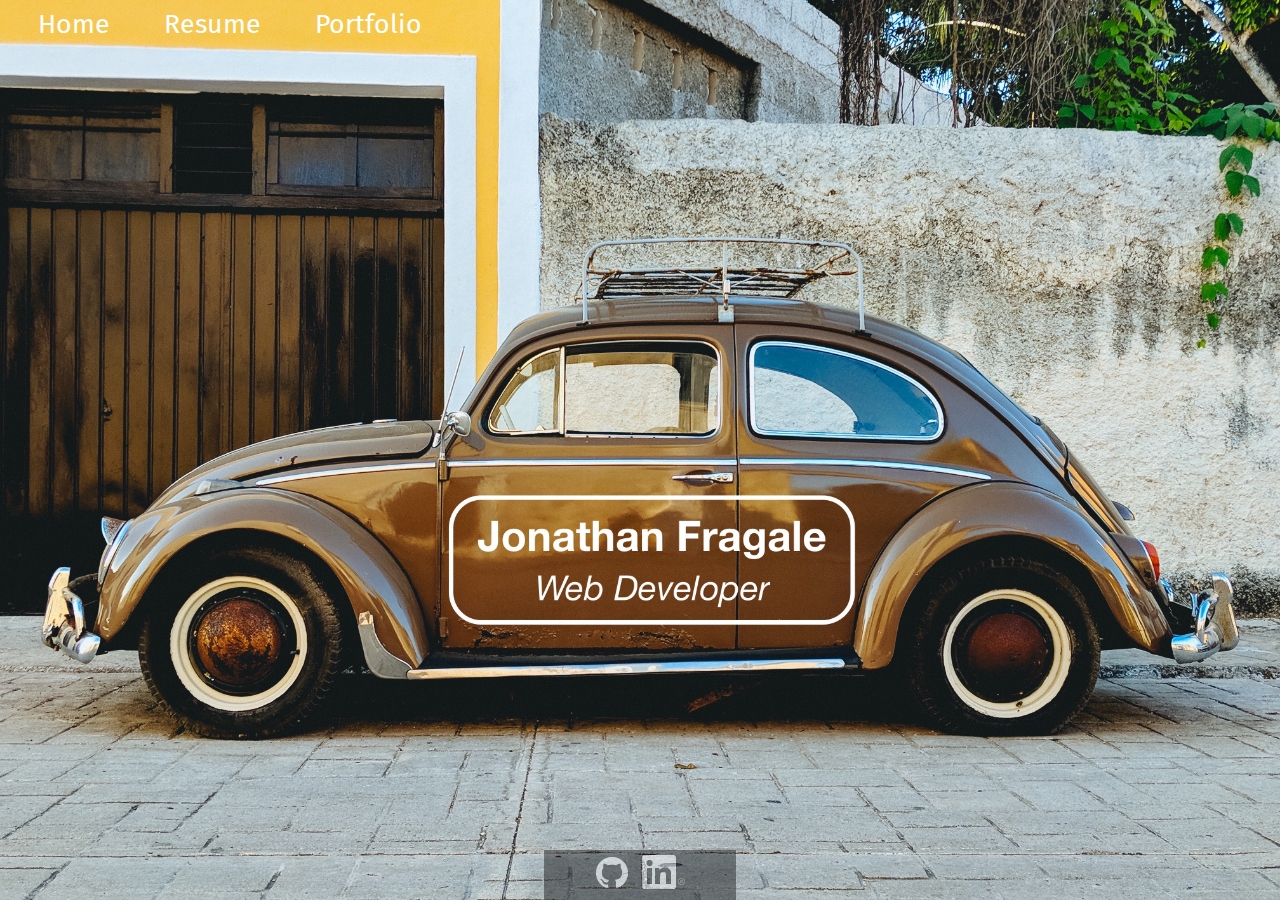
<file: index.html>
<!DOCTYPE html>
<html lang="en">

<head>
    <meta charset="UTF-8">
    <meta name="viewport" content="width=device-width, initial-scale=1.0">
    <meta http-equiv="X-UA-Compatible" content="ie=edge">
    <link rel="stylesheet" href="style.css">
    <link href="https://fonts.googleapis.com/css?family=Fira+Sans" rel="stylesheet">
    <link rel="icon" href="bulldog.jpg">
    <title>JTFragale</title>
</head>

<body>
    <div class="main">
        <div id="first">
        </div>
        <header>
            <nav>
                <div class="navbar">
                    <div>
                        <a class="link" href="index.html">Home</a>
                        <a class="link" href="resume.html">Resume</a>
                        <a class="link" href="projects.html">Portfolio</a>
                    </div>
                </div>
            </nav>
        </header>
        <!-- <div class="container-one">
            <h1>Jonathan Fragale</h1>
        </div> -->
        <footer>
            <div class="container-two">
                <a href="https://github.com/jtfragale">
                    <img class="icon" src="GitHub-Mark-Light-32px.png">
                </a>
                <a href="https://www.linkedin.com/in/jonathan-fragale-035027158/">
                    <img class="icon" src="In-White-34px-R.png">
                </a>
            </div>
        </footer>
    </div>
</body>

</html>
</file>
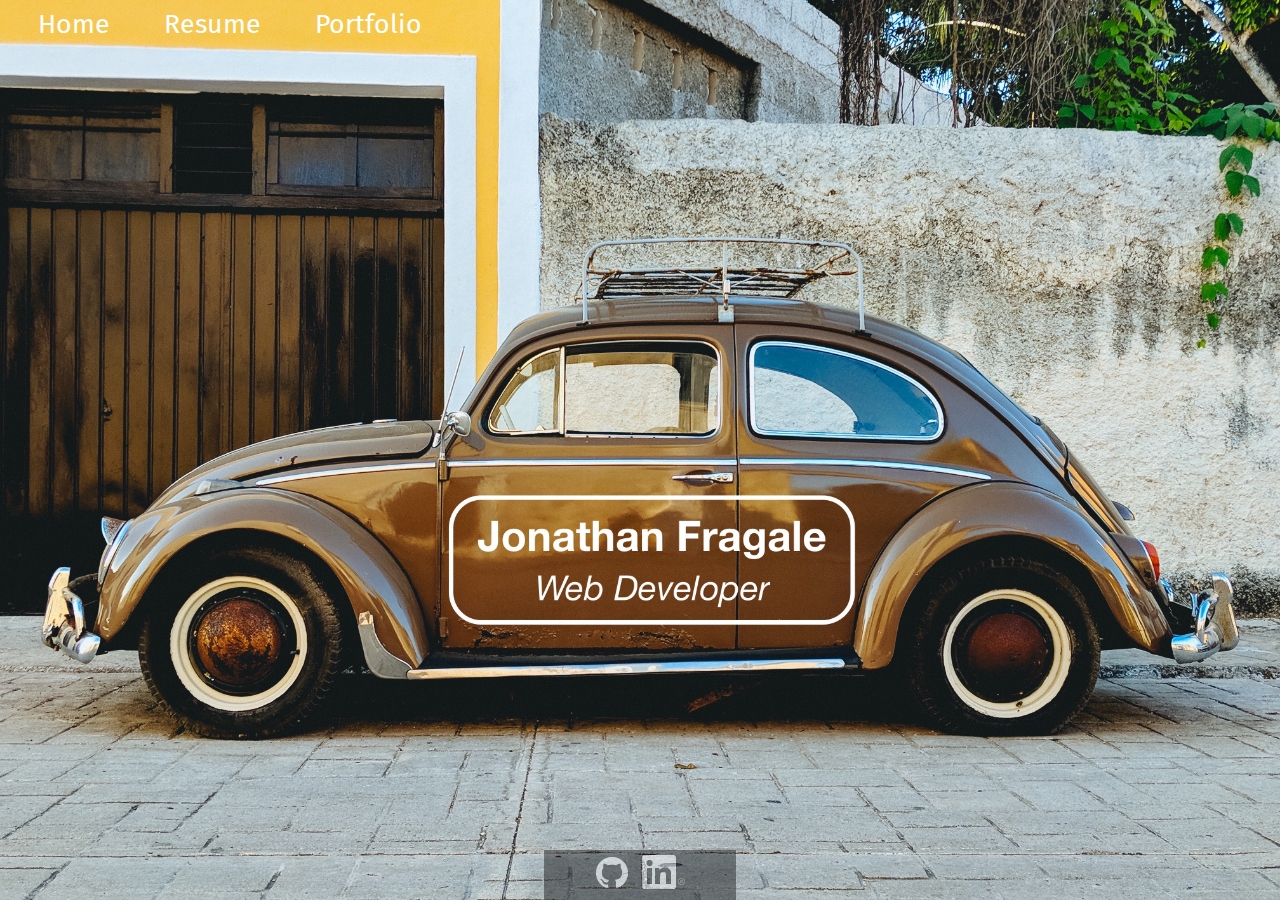
<file: portfolio-edit/index.html>
<!DOCTYPE html>
<html lang="en">

<head>
    <meta charset="UTF-8">
    <meta name="viewport" content="width=device-width, initial-scale=1.0">
    <meta http-equiv="X-UA-Compatible" content="ie=edge">
    <link rel="stylesheet" href="style.css">
    <link href="https://fonts.googleapis.com/css?family=Fira+Sans" rel="stylesheet">
    <link rel="icon" href="images/bulldog.jpg">
    <title>JTFragale</title>
</head>

<body>
    <div class="main">
        <div id="first">
        </div>
        <header>
            <nav>
                <div class="navbar">
                    <div>
                        <a class="link" href="index.html">Home</a>
                        <a class="link" href="resume.html">Resume</a>
                        <a class="link" href="projects.html">Portfolio</a>
                    </div>
                </div>
            </nav>
        </header>
        <!-- <div class="container-one">
            <h1>Jonathan Fragale</h1>
        </div> -->
        <footer>
            <div class="container-two">
                <a href="https://github.com/jtfragale">
                    <img class="icon" src="images/GitHub-Mark-Light-32px.png">
                </a>
                <a href="https://www.linkedin.com/in/jonathan-fragale-035027158/">
                    <img class="icon" src="images/In-White-34px-R.png">
                </a>
            </div>
        </footer>
    </div>
</body>

</html>
</file>
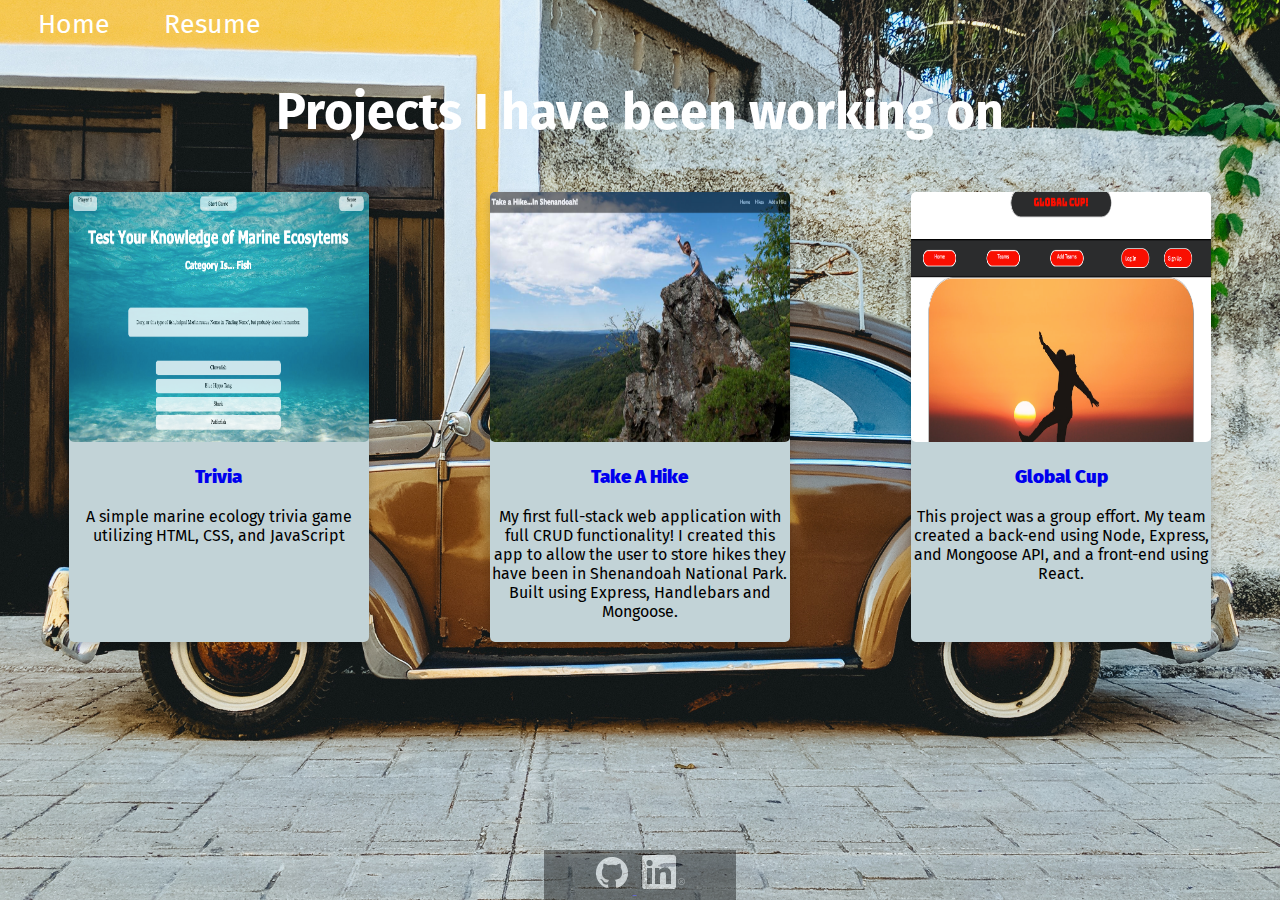
<file: projects.html>
<!DOCTYPE html>
<html lang="en">

<head>
    <meta charset="UTF-8">
    <meta name="viewport" content="width=device-width, initial-scale=1.0">
    <meta http-equiv="X-UA-Compatible" content="ie=edge">
    <link rel="stylesheet" href="style.css">
    <link href="https://fonts.googleapis.com/css?family=Fira+Sans" rel="stylesheet">
    <link rel="icon" href="bulldog.jpg">
    <title>JTFragale</title>
</head>

<body class="body2">
    <div class="main">
        <div id="first">
        </div>
        <header>
            <nav>
                <div class="navbar">
                    <div>
                        <a class="link" href="index.html">Home</a>
                        <a class="link" href="resume.html">Resume</a>
                    </div>
                </div>
            </nav>
        </header>
        <div class="project-text">
            <h2>Projects I have been working on</h2>
        </div>
        <div class="projects">
            <div class="card">
                <img src="Trivia.png" alt="pic" %>
                <div class="container">
                    <h3>
                        <a href="https://jtfragale.github.io/Project-1/">
                            <b>Trivia</b>
                        </a>
                    </h3>
                    <P>A simple marine ecology trivia game utilizing HTML, CSS, and JavaScript</P>
                </div>
            </div>
            <div class="card">
                <img src="Hiking.png" alt="pic" style="width:100" %>
                <div class="container">
                    <h3>
                        <a href="https://hike-shenandoah.herokuapp.com/">
                            <b>Take A Hike</b>
                        </a>
                    </h3>
                    <P>My first full-stack web application with full CRUD functionality! I created this app to allow the user
                        to store hikes they have been in Shenandoah National Park. Built using Express, Handlebars and Mongoose.</P>
                </div>
            </div>
            <div class="card">
                <img src="globalcup1.png" alt="pic" style="width:100" %>
                <div class="container">
                    <h3>
                        <a href="https://globalcup.surge.sh/">
                            <b>Global Cup</b>
                        </a>
                    </h3>
                    <P>This project was a group effort. My team created a back-end using Node, Express, and Mongoose API, and
                        a front-end using React.</P>
                </div>
            </div>
        </div>
        <footer>
            <div class="container-two">
                <a href="https://github.com/jtfragale">
                    <img class="icon" src="GitHub-Mark-Light-32px.png">
                </a>
                <a href="https://www.linkedin.com/in/jonathan-fragale-035027158/">
                    <img class="icon" src="In-White-34px-R.png">
                </a>
            </div>
        </footer>
    </div>
</body>

</html>
</file>
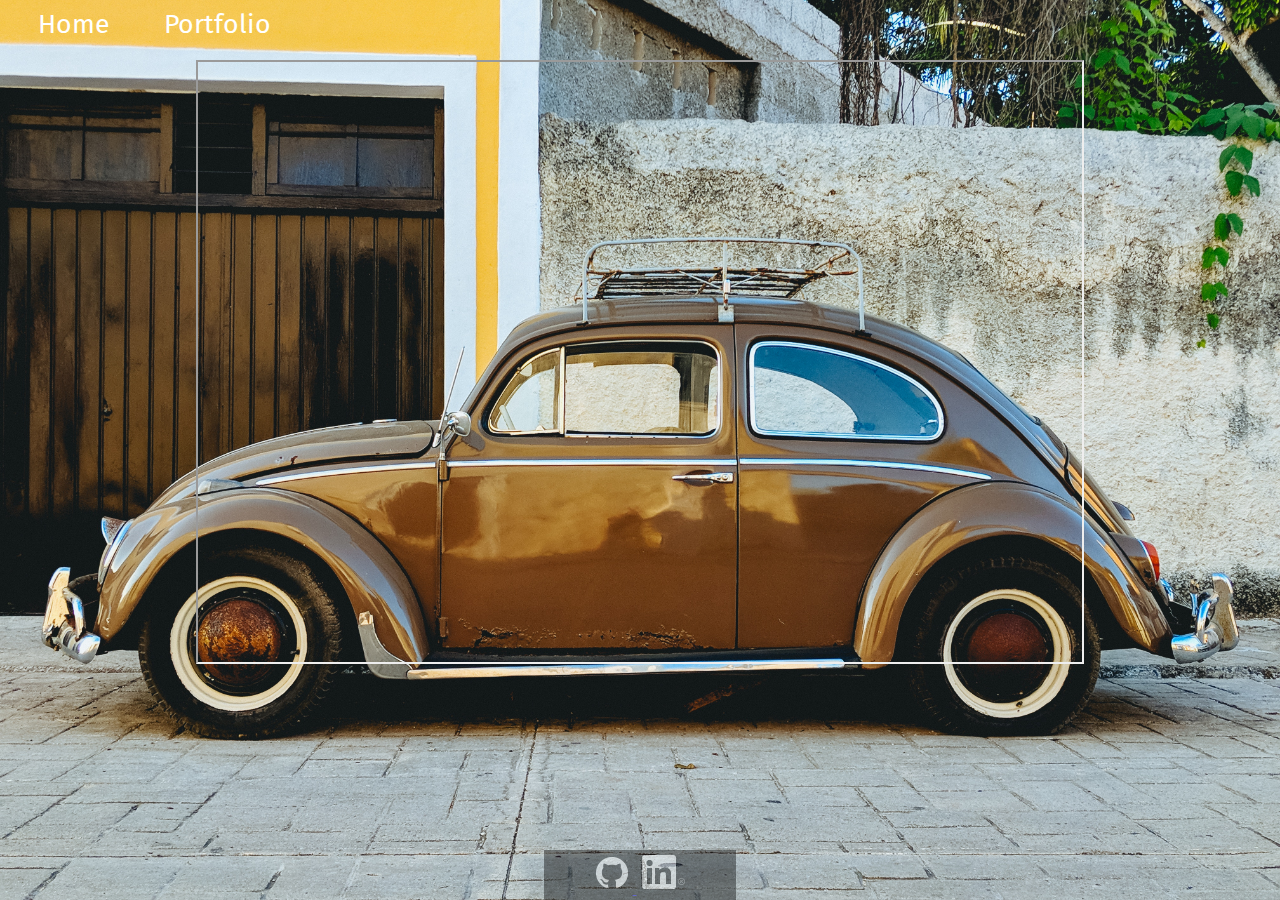
<file: resume.html>
<!DOCTYPE html>
<html lang="en">

<head>
    <meta charset="UTF-8">
    <meta name="viewport" content="width=device-width, initial-scale=1.0">
    <meta http-equiv="X-UA-Compatible" content="ie=edge">
    <link rel="stylesheet" href="style.css">
    <link href="https://fonts.googleapis.com/css?family=Fira+Sans" rel="stylesheet">
    <link rel="icon" href="bulldog.jpg">
    <title>JTFragale</title>
</head>

<body class="body2">
    <header>
        <nav>
            <div class="navbar">
                <div>
                    <a class="link" href="index.html">Home</a>
                    <a class="link" href="projects.html">Portfolio</a>
                </div>
            </div>
        </nav>
    </header>
    <div class="resume">
        <iframe src="Resume.pdf" width="70%" height="600">
        </iframe>
    </div>
    <footer>
        <div class="container-two">
            <a href="https://github.com/jtfragale">
                <img class="icon" src="GitHub-Mark-Light-32px.png">
            </a>
            <a href="https://www.linkedin.com/in/jonathan-fragale-035027158/">
                <img class="icon" src="In-White-34px-R.png">
            </a>
        </div>
    </footer>
</body>

</html>
</file>
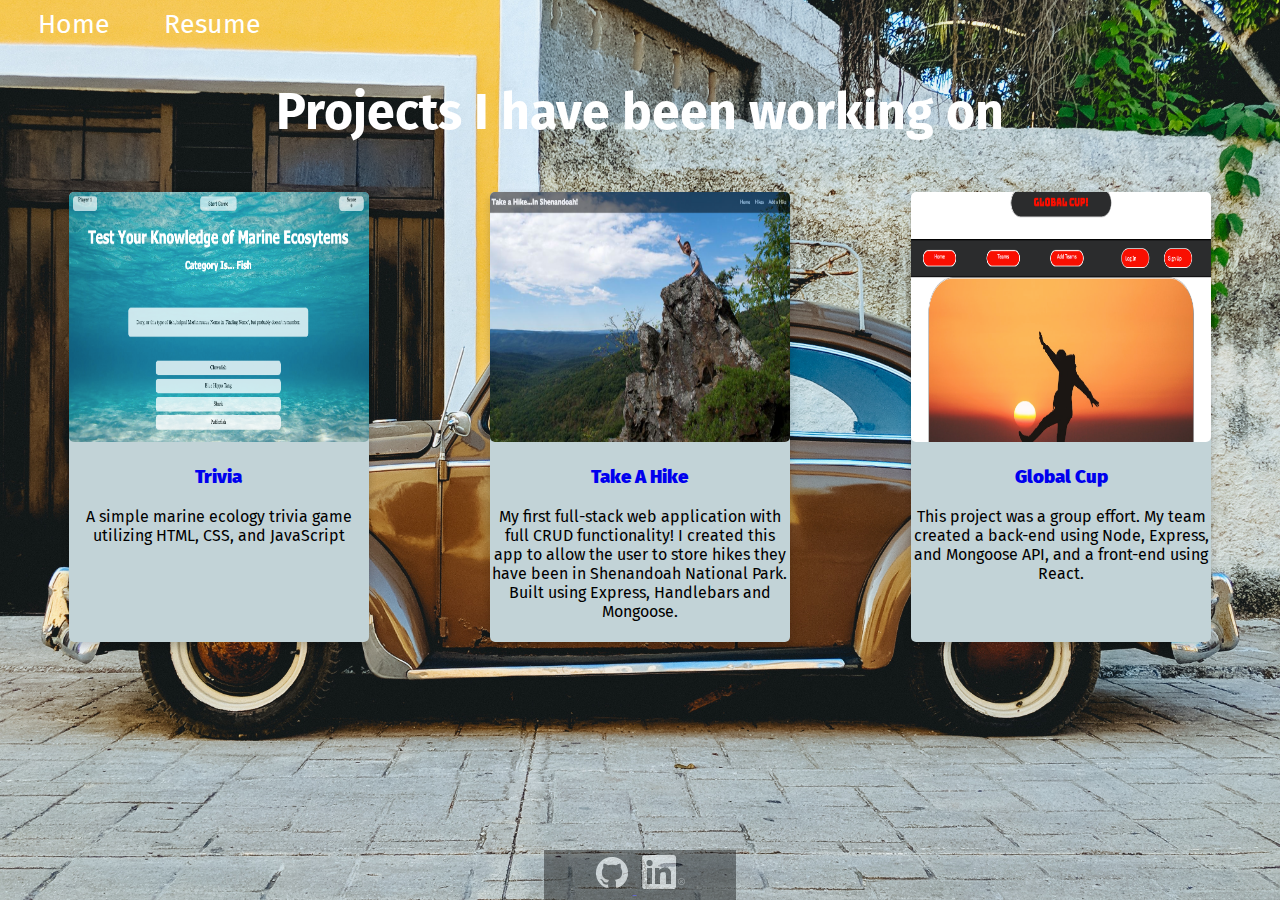
<file: portfolio-edit/projects.html>
<!DOCTYPE html>
<html lang="en">

<head>
    <meta charset="UTF-8">
    <meta name="viewport" content="width=device-width, initial-scale=1.0">
    <meta http-equiv="X-UA-Compatible" content="ie=edge">
    <link rel="stylesheet" href="style.css">
    <link href="https://fonts.googleapis.com/css?family=Fira+Sans" rel="stylesheet">
    <link rel="icon" href="images/bulldog.jpg">
    <title>JTFragale</title>
</head>

<body class="body2">
    <div class="main">
        <div id="first">
        </div>
        <header>
            <nav>
                <div class="navbar">
                    <div>
                        <a class="link" href="index.html">Home</a>
                        <a class="link" href="resume.html">Resume</a>
                    </div>
                </div>
            </nav>
        </header>
        <div class="project-text">
            <h2>Projects I have been working on</h2>
        </div>
        <div class="projects">
            <div class="card">
                <img src="images/Trivia.png" alt="pic" %>
                <div class="container">
                    <h3>
                        <a href="https://jtfragale.github.io/Project-1/">
                            <b>Trivia</b>
                        </a>
                    </h3>
                    <P>A simple marine ecology trivia game utilizing HTML, CSS, and JavaScript</P>
                </div>
            </div>
            <div class="card">
                <img src="images/Hiking.png" alt="pic" style="width:100" %>
                <div class="container">
                    <h3>
                        <a href="https://hike-shenandoah.herokuapp.com/">
                            <b>Take A Hike</b>
                        </a>
                    </h3>
                    <P>My first full-stack web application with full CRUD functionality! I created this app to allow the user
                        to store hikes they have been in Shenandoah National Park. Built using Express, Handlebars and Mongoose.</P>
                </div>
            </div>
            <div class="card">
                <img src="images/globalcup1.png" alt="pic" style="width:100" %>
                <div class="container">
                    <h3>
                        <a href="https://globalcup.surge.sh/">
                            <b>Global Cup</b>
                        </a>
                    </h3>
                    <P>This project was a group effort. My team created a back-end using Node, Express, and Mongoose API, and
                        a front-end using React.</P>
                </div>
            </div>
        </div>
        <footer>
            <div class="container-two">
                <a href="https://github.com/jtfragale">
                    <img class="icon" src="images/GitHub-Mark-Light-32px.png">
                </a>
                <a href="https://www.linkedin.com/in/jonathan-fragale-035027158/">
                    <img class="icon" src="images/In-White-34px-R.png">
                </a>
            </div>
        </footer>
    </div>
</body>

</html>
</file>
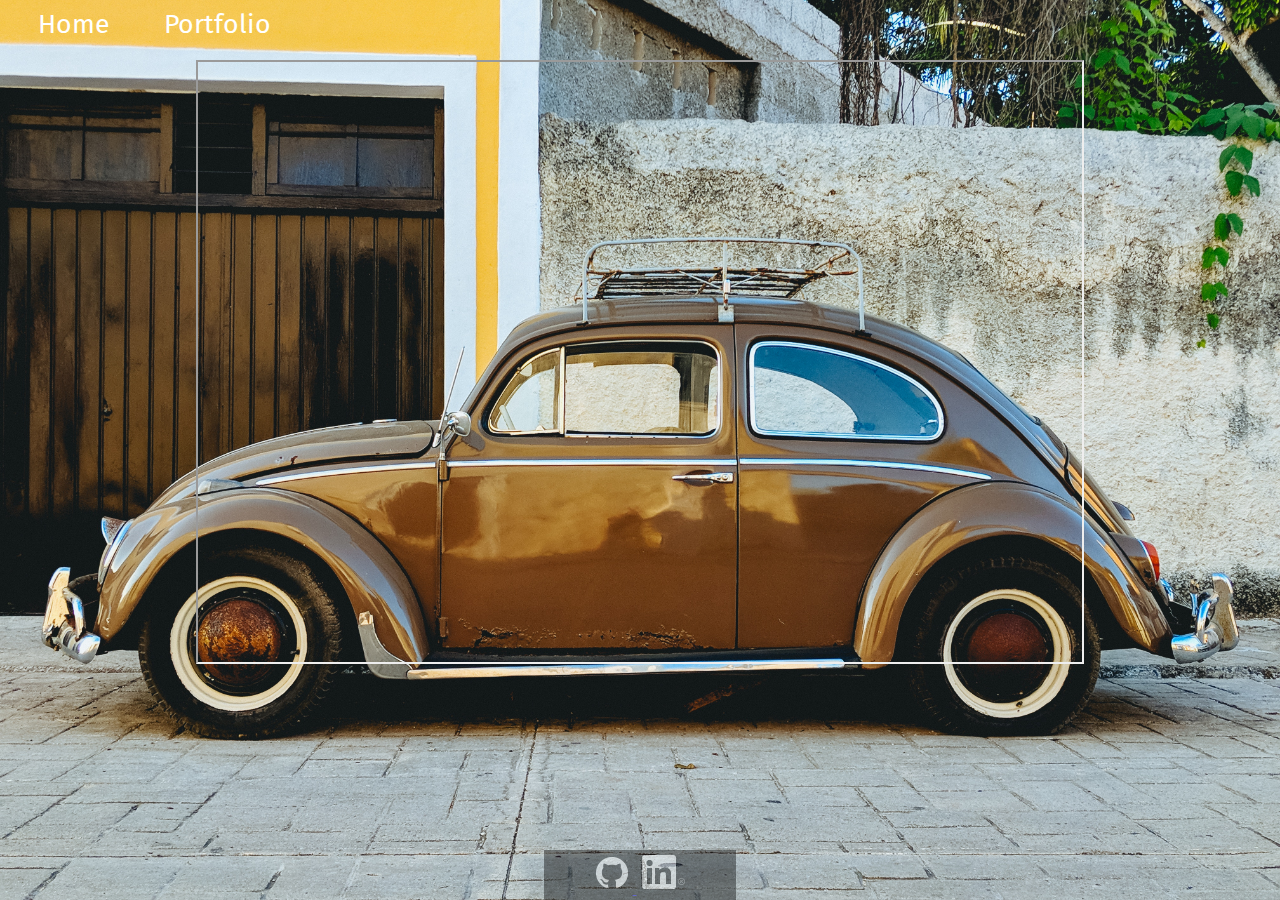
<file: portfolio-edit/resume.html>
<!DOCTYPE html>
<html lang="en">

<head>
    <meta charset="UTF-8">
    <meta name="viewport" content="width=device-width, initial-scale=1.0">
    <meta http-equiv="X-UA-Compatible" content="ie=edge">
    <link rel="stylesheet" href="style.css">
    <link href="https://fonts.googleapis.com/css?family=Fira+Sans" rel="stylesheet">
    <link rel="icon" href="images/bulldog.jpg">
    <title>JTFragale</title>
</head>

<body class="body2">
    <header>
        <nav>
            <div class="navbar">
                <div>
                    <a class="link" href="index.html">Home</a>
                    <a class="link" href="projects.html">Portfolio</a>
                </div>
            </div>
        </nav>
    </header>
    <div class="resume">
        <iframe src="images/Resume.pdf" width="70%" height="600">
        </iframe>
    </div>
    <footer>
        <div class="container-two">
            <a href="https://github.com/jtfragale">
                <img class="icon" src="images/GitHub-Mark-Light-32px.png">
            </a>
            <a href="https://www.linkedin.com/in/jonathan-fragale-035027158/">
                <img class="icon" src="images/In-White-34px-R.png">
            </a>
        </div>
    </footer>
</body>

</html>
</file>
<file: style.css>
body {
  background: url('beetle.jpg') no-repeat center center fixed;
  background-size: cover;
}

.body2 {
  background: url('beetle1.jpg') no-repeat center center fixed;
  background-size: cover;
}

header {
  /* background: black; */
  /* position: absolute; */
  /* top: 0;
  width: 100%;
  height: 50px; */
  /* opacity: 0.3; */
}

footer {
  background: black;
  position: absolute;
  left: 42.5%;
  bottom: 0;
  width: 15%;
  height: 50px;
  opacity: 0.4;
}

h1 {
  justify-content: center;
  color: white;
  text-align: center;
  border-style: solid;
  width: 300px;
  padding: 20px;
  border-width: 3px;
  border-radius: 5px;
}

.container-one {
  display: flex;
  align-items: center;
  justify-content: center;
  vertical-align: middle;
  margin-top: 25%;
}

.navbar {
  display: flex;
  justify-content: space-between;
  align-items: flex-end;
  margin: auto;
  padding: auto;
}

.link {
  font-family: 'Fira Sans', sans-serif;
  text-decoration: none;
  color: white;
  margin: 20px;
  padding-left: 10px;
  font-size: 20pt;
}

.link:hover {
  text-decoration: underline;
}

.container-two {
  background: black;
  height: 50px;
  width: 100%;
  margin: 0;
  padding: 0;
  text-align: center;
}

.resume {
  position: relative;
  display: flex;
  justify-content: center;
  vertical-align: middle;
  margin-top: 20px;
}

.icon {
  margin: 5px;
}

.projects {
  display: flex;
  flex-direction: row;
  flex-wrap: nowrap;
  justify-content: space-evenly;
  align-items: center;
  align-content: center;
  margin-top: 50px;
}

.card {
  box-shadow: 0 4px 8px 0 rgba(0, 0, 0, 0.2);
  transition: 0.3s;
  border-radius: 5px;
  background: #c2d3d7;
  width: 300px;
  height: 450px;
  margin: auto;
}

.card:hover {
  box-shadow: 0 8px 16px 0 rgba(0, 0, 0, 1);
}

.container a {
  font-family: 'Fira Sans', sans-serif;
  text-decoration: none;
  padding: 2px 16px;
}

.container {
  font-family: 'Fira Sans', sans-serif;
  text-align: center;
  padding: 2px;
}

.card img {
  width: 100%;
  height: 250px;
  border-radius: 5px;
}

.project-text {
  font-family: 'Fira Sans', sans-serif;
  font-size: 25pt;
  color: white;
  text-align: center;
}
</file>
<file: portfolio-edit/style.css>
body {
  background: url('images/beetle.jpg') no-repeat center center fixed;
  background-size: cover;
}

.body2 {
  background: url('images/beetle1.jpg') no-repeat center center fixed;
  background-size: cover;
}

header {
  /* background: black; */
  /* position: absolute; */
  /* top: 0;
  width: 100%;
  height: 50px; */
  /* opacity: 0.3; */
}

footer {
  background: black;
  position: absolute;
  left: 42.5%;
  bottom: 0;
  width: 15%;
  height: 50px;
  opacity: 0.4;
}

h1 {
  justify-content: center;
  color: white;
  text-align: center;
  border-style: solid;
  width: 300px;
  padding: 20px;
  border-width: 3px;
  border-radius: 5px;
}

.container-one {
  display: flex;
  align-items: center;
  justify-content: center;
  vertical-align: middle;
  margin-top: 25%;
}

.navbar {
  display: flex;
  justify-content: space-between;
  align-items: flex-end;
  margin: auto;
  padding: auto;
}

.link {
  font-family: 'Fira Sans', sans-serif;
  text-decoration: none;
  color: white;
  margin: 20px;
  padding-left: 10px;
  font-size: 20pt;
}

.link:hover {
  text-decoration: underline;
}

.container-two {
  background: black;
  height: 50px;
  width: 100%;
  margin: 0;
  padding: 0;
  text-align: center;
}

.resume {
  position: relative;
  display: flex;
  justify-content: center;
  vertical-align: middle;
  margin-top: 20px;
}

.icon {
  margin: 5px;
}

.projects {
  display: flex;
  flex-direction: row;
  flex-wrap: nowrap;
  justify-content: space-evenly;
  align-items: center;
  align-content: center;
  margin-top: 50px;
}

.card {
  box-shadow: 0 4px 8px 0 rgba(0, 0, 0, 0.2);
  transition: 0.3s;
  border-radius: 5px;
  background: #c2d3d7;
  width: 300px;
  height: 450px;
  margin: auto;
}

.card:hover {
  box-shadow: 0 8px 16px 0 rgba(0, 0, 0, 1);
}

.container a {
  font-family: 'Fira Sans', sans-serif;
  text-decoration: none;
  padding: 2px 16px;
}

.container {
  font-family: 'Fira Sans', sans-serif;
  text-align: center;
  padding: 2px;
}

.card img {
  width: 100%;
  height: 250px;
  border-radius: 5px;
}

.project-text {
  font-family: 'Fira Sans', sans-serif;
  font-size: 25pt;
  color: white;
  text-align: center;
}
</file>
